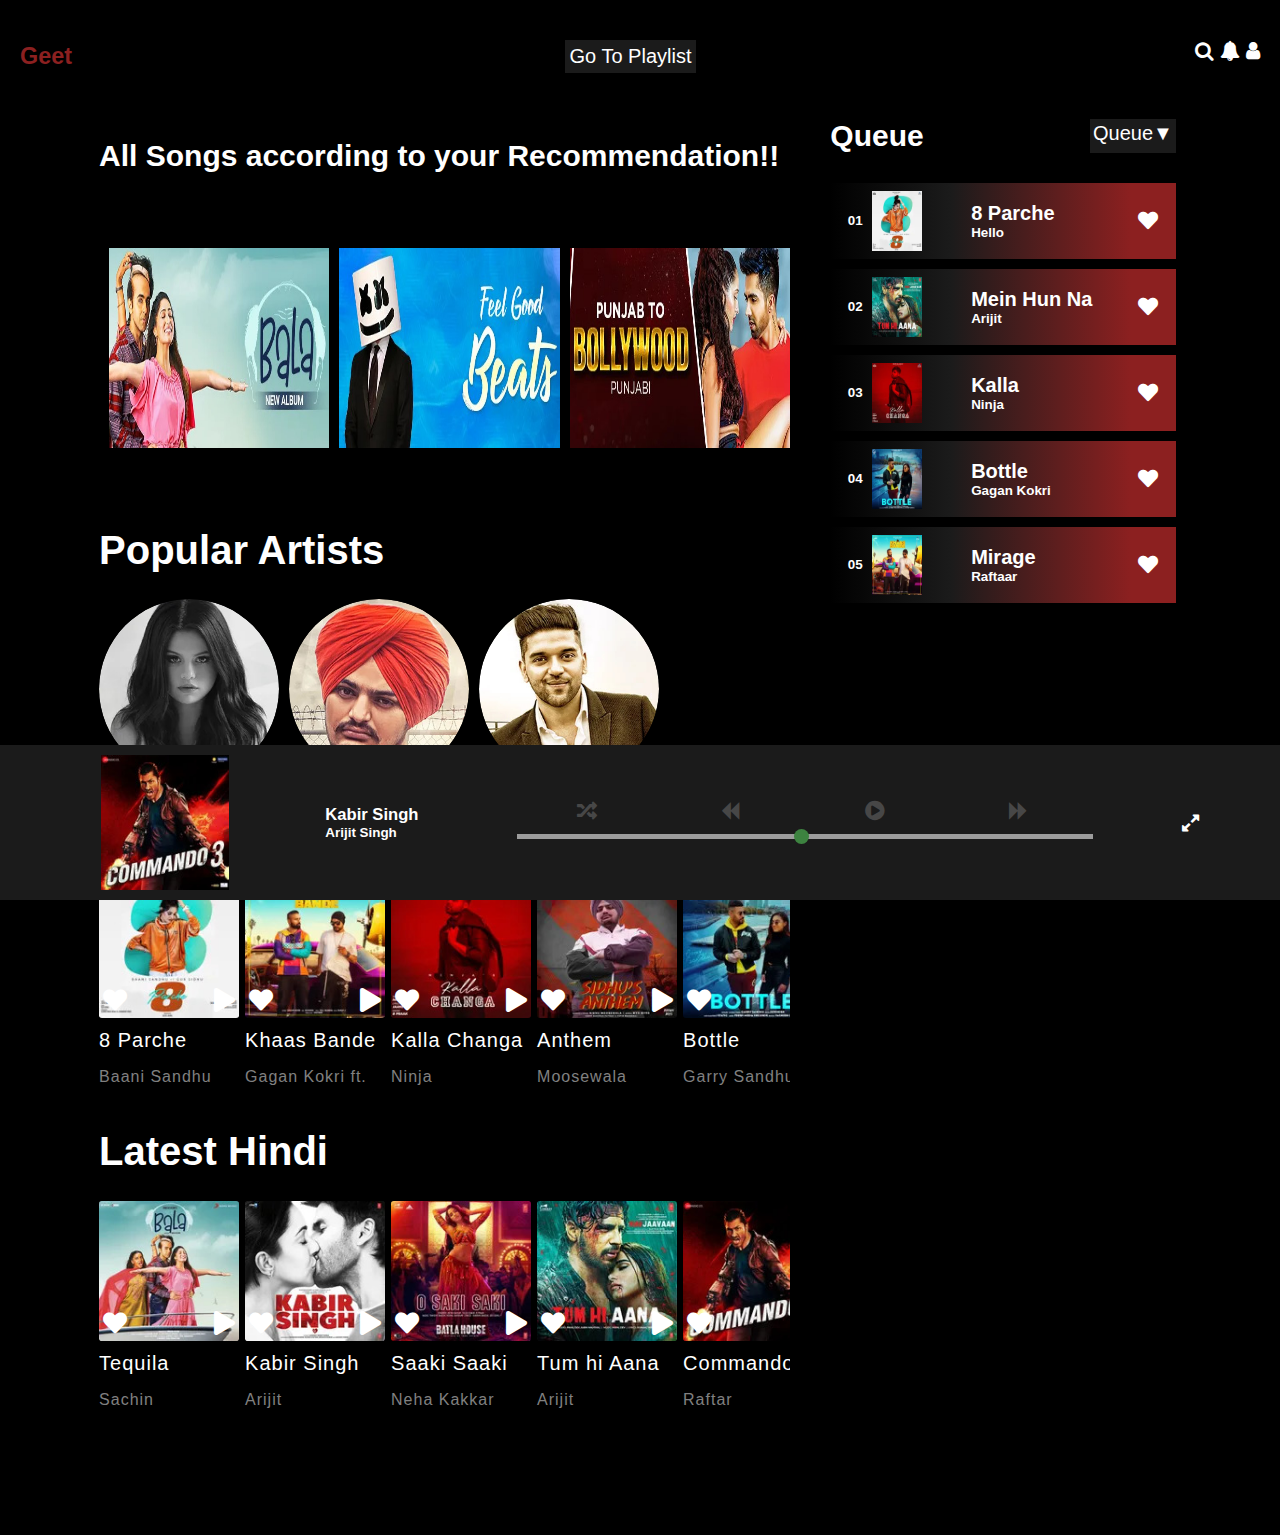
<file: index.html>
<!DOCTYPE html>
<html lang="en">
<head>
    <meta charset="UTF-8">
    <meta name="viewport" content="width=device-width, initial-scale=1.0">
    <link rel="stylesheet" href="https://use.fontawesome.com/releases/v5.8.1/css/all.css">
    <link rel="stylesheet" href="https://cdnjs.cloudflare.com/ajax/libs/font-awesome/4.7.0/css/font-awesome.min.css">
    <link rel="stylesheet" href="./CSS/style1.css">
    <meta http-equiv="X-UA-Compatible" content="ie=edge">
    <title>Document</title>
</head>
<body>


  <nav>
    <div class="left_nav">
        <h3>Geet</h3>
    </div>
    <div class="mid_nav">
       <ul>
         <a href="./playlist.html"><li>Go To Playlist</li></a>
       </ul>
    </div>
    <div class="right_nav">
      <ul>
          <li><i class="fa fa-search" aria-hidden="true"></i></li>
          <li><i class="fa fa-bell"></i></li>
          <li><i class="fa fa-user" aria-hidden="true"></i></li>  
      </ul>
        
    </div>
  </nav>
  
  <section class="main">
    <section class="main_left">
        <h2>All Songs according to your Recommendation!!</h2>
      <div class="latest-release">
        <div class="latest-release-img">
          <img src="./images/ezgif.com-webp-to-jpg (14).jpg" alt="Latest">
        </div>
        <div class="latest-release-img">
            <img src="./images/ezgif.com-webp-to-jpg (15).jpg" alt="Latest">
        </div>
        <div class="latest-release-img">
            <img src="./images/ezgif.com-webp-to-jpg (4).jpg" alt="Latest">
        </div>
      </div>
      <header>
          <h1 class="heading">Popular Artists</h1>
        </header>
      <div class="song_types">
          
        <div class="song_types1">
            <img src="./images/ezgif.com-webp-to-jpg (16).jpg" alt="Gurdas Mann">
        </div>
        <div class="song_types1">
            <img src="./images/ezgif.com-webp-to-jpg (21).jpg" alt="Gurdas Mann">
          </div>
          <div class="song_types1">
              <img src="./images/ezgif.com-webp-to-jpg (7).jpg" alt="Gurdas Mann">
            </div>
            <!-- <div class="song_types1">
                <img src="./images/ezgif.com-webp-to-jpg (5).jpg" alt="Gurdas Mann">
              </div> -->
              
      </div>
        <div class="wrapper p10 ">
            <header>
              <h1 class="heading">Latest Punjabi</h1>
            </header>
            <div class="container">
              <div class="container-box">
                <!-- img -->
                <div class="container-box-img">
                  <img src="./images/ezgif.com-webp-to-jpg (3).jpg" alt="playlists">
                </div>
                <!-- container-like-btns -->
                <div class="container-box-controls">
                  <i class="fas fa-heart"></i>
                  <i class="fas fa-play"></i>
                </div>
                <div class="container-box-info">
                  <h1>8 Parche</h1>
                  <p>Baani Sandhu</p>
                </div>
              </div>
              <div class="container-box">
                <!-- img -->
                <div class="container-box-img">
                  <img src="./images/ezgif.com-webp-to-jpg (8).jpg" alt="playlists">
                </div>
                <!-- container-like-btns -->
                <div class="container-box-controls">
                  <i class="fas fa-heart"></i>
                  <i class="fas fa-play"></i>
                </div>
                <div class="container-box-info">
                  <h1>Khaas Bande</h1>
                  <p>Gagan Kokri ft.</p>
                </div>
              </div>
              <div class="container-box">
                <!-- img -->
                <div class="container-box-img">
                  <img src="./images/ezgif.com-webp-to-jpg (9).jpg" alt="playlists">
                </div>
                <!-- container-like-btns -->
                <div class="container-box-controls">
                  <i class="fas fa-heart"></i>
                  <i class="fas fa-play"></i>
                </div>
                <div class="container-box-info">
                  <h1>
                    Kalla Changa</h1>
                  <p>Ninja</p>
                </div>
              </div>
              <div class="container-box">
                <!-- img -->
                <div class="container-box-img">
                  <img src="./images/ezgif.com-webp-to-jpg (1).jpg" alt="playlists">
                </div>
                <!-- container-like-btns -->
                <div class="container-box-controls">
                  <i class="fas fa-heart"></i>
                  <i class="fas fa-play"></i>
                </div>
                <div class="container-box-info">
                  <h1>
                  Anthem</h1>
                  <p>Moosewala </p>
                </div>
              </div>
              <div class="container-box">
                <!-- img -->
                <div class="container-box-img">
                  <img src="./images/ezgif.com-webp-to-jpg.jpg" alt="playlists">
                </div>
                <!-- container-like-btns -->
                <div class="container-box-controls">
                  <i class="fas fa-heart"></i>
                  <i class="fas fa-play"></i>
                </div>
                <div class="container-box-info">
                  <h1>Bottle</h1>
                  <p>Garry Sandhu</p>
                </div>
              </div>
            </div>
          </div>
          <div class="wrapper p10 ">
              <header>
                <h1 class="heading">Latest Hindi</h1>
              </header>
              <div class="container">
                <div class="container-box">
                  <!-- img -->
                  <div class="container-box-img">
                    <img src="./images/ezgif-1-2b419cae3bd5.jpg" alt="playlists">
                  </div>
                  <!-- container-like-btns -->
                  <div class="container-box-controls">
                    <i class="fas fa-heart"></i>
                    <i class="fas fa-play"></i>
                  </div>
                  <div class="container-box-info">
                    <h1>Tequila</h1>
                    <p>Sachin</p>
                  </div>
                </div>
                <div class="container-box">
                  <!-- img -->
                  <div class="container-box-img">
                    <img src="./images/ezgif.com-webp-to-jpg (13).jpg" alt="playlists">
                  </div>
                  <!-- container-like-btns -->
                  <div class="container-box-controls">
                    <i class="fas fa-heart"></i>
                    <i class="fas fa-play"></i>
                  </div>
                  <div class="container-box-info">
                    <h1>Kabir Singh</h1>
                    <p>Arijit</p>
                  </div>
                </div>
                <div class="container-box">
                  <!-- img -->
                  <div class="container-box-img">
                    <img src="./images/ezgif.com-webp-to-jpg (12).jpg" alt="playlists">
                  </div>
                  <!-- container-like-btns -->
                  <div class="container-box-controls">
                    <i class="fas fa-heart"></i>
                    <i class="fas fa-play"></i>
                  </div>
                  <div class="container-box-info">
                    <h1>
                      Saaki Saaki</h1>
                    <p>Neha Kakkar</p>
                  </div>
                </div>
                <div class="container-box">
                  <!-- img -->
                  <div class="container-box-img">
                    <img src="./images/ezgif.com-webp-to-jpg (2).jpg" alt="playlists">
                  </div>
                  <!-- container-like-btns -->
                  <div class="container-box-controls">
                    <i class="fas fa-heart"></i>
                    <i class="fas fa-play"></i>
                  </div>
                  <div class="container-box-info">
                    <h1>
                      Tum hi Aana</h1>
                    <p>Arijit</p>
                  </div>
                </div>
                <div class="container-box">
                  <!-- img -->
                  <div class="container-box-img">
                    <img src="./images/ezgif.com-webp-to-jpg (11).jpg" alt="playlists">
                  </div>
                  <!-- container-like-btns -->
                  <div class="container-box-controls">
                    <i class="fas fa-heart"></i>
                    <i class="fas fa-play"></i>
                  </div>
                  <div class="container-box-info">
                    <h1>Commando 3</h1>
                    <p>Raftar</p>
                  </div>
                </div>
              </div>
            </div>
    </section>
  <aside class="main-right">
      <header>
        <h2>Queue</h2>
        <div class="main-right-header-right">
          Queue&#9660;
          <div class="main-right-header-right-dropdown">
            <ul>
                <li>Playlist</li>
            </ul>
          </div>
        </div>
      </header>
      <div class="main-right-songlist">
         <h6>01</h6>
         <img src="./images/ezgif.com-webp-to-jpg (3).jpg" alt="Song">
         <div class="main-right-songlist-name">
           <ul>
             <h4>
               8 Parche
             </h4>
             <h6>
               Hello
             </h6>
           </ul>
         </div>
         <i class="fas fa-heart"></i>
      </div>
      <div class="main-right-songlist">
          <h6>02</h6>
          <img src="./images/ezgif.com-webp-to-jpg (2).jpg" alt="Song">
          <div class="main-right-songlist-name">
            <ul>
              <h4>
                Mein Hun Na
              </h4>
              <h6>
                Arijit
              </h6>
            </ul>
          </div>
          <i class="fas fa-heart"></i>
       </div>
       <div class="main-right-songlist">
          <h6>03</h6>
          <img src="./images/ezgif.com-webp-to-jpg (9).jpg" alt="Song">
          <div class="main-right-songlist-name">
            <ul>
              <h4>
                Kalla
              </h4>
              <h6>
                Ninja
              </h6>
            </ul>
          </div>
          <i class="fas fa-heart"></i>
       </div>
       <div class="main-right-songlist">
          <h6>04</h6>
          <img src="./images/ezgif.com-webp-to-jpg.jpg" alt="Song">
          <div class="main-right-songlist-name">
            <ul>
              <h4>
                Bottle
              </h4>
              <h6>
                Gagan Kokri
              </h6>
            </ul>
          </div>
          <i class="fas fa-heart"></i>
       </div>
       <div class="main-right-songlist">
          <h6>05</h6>
          <img src="./images/ezgif.com-webp-to-jpg (8).jpg" alt="Song">
          <div class="main-right-songlist-name">
            <ul>
              <h4>
                Mirage
              </h4>
              <h6>
                Raftaar
              </h6>
            </ul>
          </div>
          <i class="fas fa-heart"></i>
       </div>
  </aside>
    </section>
      <section class="bottom-music-player">
            <img src="./images/ezgif.com-webp-to-jpg (11).jpg" alt="Currently Playing">
            <div class="bottom-music-player-name">
                <h5>Kabir Singh</h5>
                <h6>Arijit Singh</h6>
            </div>
           <div class="playlist-controls">
             <div class="playlist-controls-up">
                <i class="fas fa-random"></i>
                <i class="fas fa fa-backward"></i>
                <i class="fas fa-play-circle"></i>
                <i class="fas fa fa-forward"></i>
                
             </div>
             <div class="playlist-controls-bottom">
                <input type="range" min="1" max="100" value="50" class="slider" id="myRange">
              </div>
           </div>
           <div class="enlarge">
              <i class="fa fa-expand" aria-hidden="true"></i>
           </div>
      </section>
    

</body>
</html>
</file>
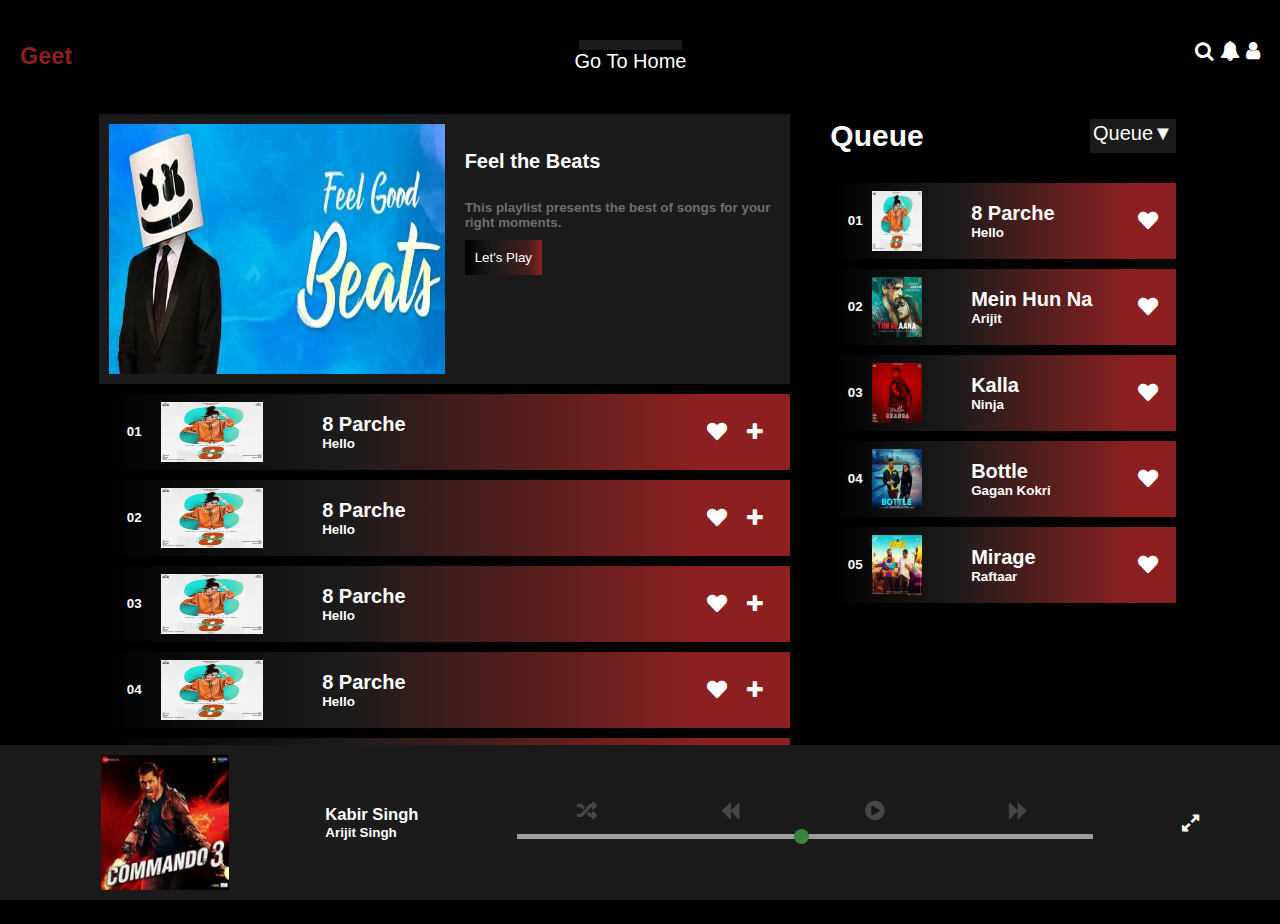
<file: playlist.html>
<!DOCTYPE html>
<html lang="en">
<head>
    <meta charset="UTF-8">
    <meta name="viewport" content="width=device-width, initial-scale=1.0">
    <link rel="stylesheet" href="https://use.fontawesome.com/releases/v5.8.1/css/all.css">
    <link rel="stylesheet" href="https://cdnjs.cloudflare.com/ajax/libs/font-awesome/4.7.0/css/font-awesome.min.css">
    <link rel="stylesheet" href="./CSS/style1.css">
    <meta http-equiv="X-UA-Compatible" content="ie=edge">
    <title>Document</title>
</head>
<body>
        <nav>
                <div class="left_nav">
                    <h3>Geet</h3>
                </div>
                <div class="mid_nav">
                   <ul>
                     <a href="./index.html"><li></li>Go To Home</li></a>
                   </ul>
                </div>
                <div class="right_nav">
                  <ul>
                      <li><i class="fa fa-search" aria-hidden="true"></i></li>
                      <li><i class="fa fa-bell"></i></li>
                      <li><i class="fa fa-user" aria-hidden="true"></i></li>  
                  </ul>
                    
                </div>
              </nav>


              <section class="main">

                    <section class="main_left">
                       <div class="current-playlist">
                            <img src="./images/ezgif.com-webp-to-jpg (15).jpg" alt="Currently Playing">
                            <div class="current-playlist-desc">
                               <h4>Feel the Beats</h4>
                               <h6> This playlist presents the best of songs for your right moments.
                               </h6>
                               <button class="current-playlist-btn">Let's Play</button>
                            </div>
                       </div>
                       <div class="main-right-songlist">
                            <h6>01</h6>
                            <img src="./images/ezgif.com-webp-to-jpg (3).jpg" alt="Song">
                            <div class="main-right-songlist-name">
                              <ul>
                                <h4>
                                  8 Parche
                                </h4>
                                <h6>
                                  Hello
                                </h6>
                              </ul>
                            </div>
                            <i class="fas fa-heart"></i>
                            <i class="fa fa-plus" aria-hidden="true"></i>
                         </div>
                         <div class="main-right-songlist">
                                <h6>02</h6>
                                <img src="./images/ezgif.com-webp-to-jpg (3).jpg" alt="Song">
                                <div class="main-right-songlist-name">
                                  <ul>
                                    <h4>
                                      8 Parche
                                    </h4>
                                    <h6>
                                      Hello
                                    </h6>
                                  </ul>
                                </div>
                                <i class="fas fa-heart"></i>
                                <i class="fa fa-plus" aria-hidden="true"></i>
                             </div>
                             <div class="main-right-songlist">
                                    <h6>03</h6>
                                    <img src="./images/ezgif.com-webp-to-jpg (3).jpg" alt="Song">
                                    <div class="main-right-songlist-name">
                                      <ul>
                                        <h4>
                                          8 Parche
                                        </h4>
                                        <h6>
                                          Hello
                                        </h6>
                                      </ul>
                                    </div>
                                    <i class="fas fa-heart"></i>
                                    <i class="fa fa-plus" aria-hidden="true"></i>
                                 </div>
                                 <div class="main-right-songlist">
                                        <h6>04</h6>
                                        <img src="./images/ezgif.com-webp-to-jpg (3).jpg" alt="Song">
                                        <div class="main-right-songlist-name">
                                          <ul>
                                            <h4>
                                              8 Parche
                                            </h4>
                                            <h6>
                                              Hello
                                            </h6>
                                          </ul>
                                        </div>
                                        <i class="fas fa-heart"></i>
                                        <i class="fa fa-plus" aria-hidden="true"></i>
                                     </div>
                                     <div class="main-right-songlist">
                                            <h6>05</h6>
                                            <img src="./images/ezgif.com-webp-to-jpg (3).jpg" alt="Song">
                                            <div class="main-right-songlist-name">
                                              <ul>
                                                <h4>
                                                  8 Parche
                                                </h4>
                                                <h6>
                                                  Hello
                                                </h6>
                                              </ul>
                                            </div>
                                            <i class="fas fa-heart"></i>
                                            <i class="fa fa-plus" aria-hidden="true"></i>
                                         </div>

                    </section>
                    <aside class="main-right">
                            <header>
                              <h2>Queue</h2>
                              <div class="main-right-header-right">
                                Queue&#9660;
                                <div class="main-right-header-right-dropdown">
                                  <ul>
                                      <li>Playlist</li>
                                  </ul>
                                </div>
                              </div>
                            </header>
                            <div class="main-right-songlist">
                               <h6>01</h6>
                               <img src="./images/ezgif.com-webp-to-jpg (3).jpg" alt="Song">
                               <div class="main-right-songlist-name">
                                 <ul>
                                   <h4>
                                     8 Parche
                                   </h4>
                                   <h6>
                                     Hello
                                   </h6>
                                 </ul>
                               </div>
                               <i class="fas fa-heart"></i>
                            </div>
                            <div class="main-right-songlist">
                                <h6>02</h6>
                                <img src="./images/ezgif.com-webp-to-jpg (2).jpg" alt="Song">
                                <div class="main-right-songlist-name">
                                  <ul>
                                    <h4>
                                      Mein Hun Na
                                    </h4>
                                    <h6>
                                      Arijit
                                    </h6>
                                  </ul>
                                </div>
                                <i class="fas fa-heart"></i>
                             </div>
                             <div class="main-right-songlist">
                                <h6>03</h6>
                                <img src="./images/ezgif.com-webp-to-jpg (9).jpg" alt="Song">
                                <div class="main-right-songlist-name">
                                  <ul>
                                    <h4>
                                      Kalla
                                    </h4>
                                    <h6>
                                      Ninja
                                    </h6>
                                  </ul>
                                </div>
                                <i class="fas fa-heart"></i>
                             </div>
                             <div class="main-right-songlist">
                                <h6>04</h6>
                                <img src="./images/ezgif.com-webp-to-jpg.jpg" alt="Song">
                                <div class="main-right-songlist-name">
                                  <ul>
                                    <h4>
                                      Bottle
                                    </h4>
                                    <h6>
                                      Gagan Kokri
                                    </h6>
                                  </ul>
                                </div>
                                <i class="fas fa-heart"></i>
                             </div>
                             <div class="main-right-songlist">
                                <h6>05</h6>
                                <img src="./images/ezgif.com-webp-to-jpg (8).jpg" alt="Song">
                                <div class="main-right-songlist-name">
                                  <ul>
                                    <h4>
                                      Mirage
                                    </h4>
                                    <h6>
                                      Raftaar
                                    </h6>
                                  </ul>
                                </div>
                                <i class="fas fa-heart"></i>
                             </div>
                        </aside>
              </section>

              <section class="bottom-music-player">
                    <img src="./images/ezgif.com-webp-to-jpg (11).jpg" alt="Currently Playing">
                    <div class="bottom-music-player-name">
                        <h5>Kabir Singh</h5>
                        <h6>Arijit Singh</h6>
                    </div>
                   <div class="playlist-controls">
                     <div class="playlist-controls-up">
                        <i class="fas fa-random"></i>
                        <i class="fas fa fa-backward"></i>
                        <i class="fas fa-play-circle"></i>
                        <i class="fas fa fa-forward"></i>
                        
                     </div>
                     <div class="playlist-controls-bottom">
                        <input type="range" min="1" max="100" value="50" class="slider" id="myRange">
                      </div>
                   </div>
                   <div class="enlarge">
                      <i class="fa fa-expand" aria-hidden="true"></i>
                   </div>
              </section>
</body>
</html>
</file>
<file: CSS/style1.css>
:root {
    --width-set: 140px;
    --text-color : white;
    --text-color-theme: #1b1b1b;
  }
  
  html {
    font-size: 16px;
    font-family: Helvetica;
    color : var(--text-color);
    padding:0;
    margin:0;
  }
  body{
    padding:0 0 60px 0;
    margin:0;
    background-color: black;
}
i{
    cursor : pointer;
}
  a {
    text-decoration: none;
    color:inherit;
  }
  
  ul,ol {
    list-style-type: none;
  }

  img {
    width: 100%;
    height: 100%;
  }
  
nav{
    display: -webkit-box;
    display: -ms-flexbox;
    display: flex;
    max-width: 100%;
    padding: 1rem;
    background-color:black;
    -webkit-box-pack: justify;
        -ms-flex-pack: justify;
            justify-content: space-between;
    color: var(--text-color);
}

.left_nav{
    color: #8c2020;
}
.mid_nav{
    display: -webkit-box;
    display: -ms-flexbox;
    display: flex;
    -webkit-box-pack: left;
        -ms-flex-pack: left;
            justify-content: left;
}
.mid_nav ul{
    display: -webkit-box;
    display: -ms-flexbox;
    display: flex;
}
.mid_nav ul li{
    margin : 0 4px;
    background-color:var(--text-color-theme);
    padding:5px;
}
.right_nav{
    display: -webkit-box;
    display: -ms-flexbox;
    display: flex;
    -webkit-box-pack: justify;
        -ms-flex-pack: justify;
            justify-content: space-between;
}
.right_nav ul{
    display: -webkit-box;
    display: -ms-flexbox;
    display: flex;
}
.right_nav ul li{
    margin-left: 6px;
}
.main{
    padding: 0 5% 50px 5%;
}
.main-left {
    width : 100vw;
}
.main-right{
    display:none;
    padding: 5px;
}
.main-right header h2{
    padding:0;
    margin:0;
}
.main-right header{
    display: -webkit-box;
    display: -ms-flexbox;
    display: flex;
    -webkit-box-pack: justify;
        -ms-flex-pack: justify;
            justify-content: space-between;
    padding-bottom : 20px;
}
.main-right-header-right{
    background-color:var(--text-color-theme);
    padding: 3px;
    position: relative;
    -webkit-transition: 0.5s ease;
    -o-transition: 0.5s ease;
    transition: 0.5s ease;
}
.main-right-header-right-dropdown{
    display: none;
    position: absolute;
    background-color: var(--text-color-theme);
    z-index: 1;
    padding:2px;
    -webkit-transition: 0.5s ease;
    -o-transition: 0.5s ease;
    transition: 0.5s ease;
    top : 103%;
    left : 0;
    width : 80px;
}
.main-right-header-right-dropdown ul{
    padding: 0;
    margin: 2px 0 0 0 ;
}
.main-right-header-right:hover .main-right-header-right-dropdown{
    display: block;
}
.main-right-songlist{
    display: -webkit-box;
    display: -ms-flexbox;
    display: flex;
    height : 60px;
    -webkit-box-align: center;
        -ms-flex-align: center;
            align-items: center;
    -webkit-box-pack: space-evenly;
        -ms-flex-pack: space-evenly;
            justify-content: space-evenly;
    margin-top : 10px;
    background: rgb(0,0,0);
background: -webkit-gradient(linear, left top, right top, from(rgba(0,0,0,1)), color-stop(35%, rgba(27,27,27,1)), color-stop(87%, rgba(140,32,32,1)));
background: -o-linear-gradient(left, rgba(0,0,0,1) 0%, rgba(27,27,27,1) 35%, rgba(140,32,32,1) 87%);
background: linear-gradient(90deg, rgba(0,0,0,1) 0%, rgba(27,27,27,1) 35%, rgba(140,32,32,1) 87%);
    /* background-color: rgb(27, 27, 27); */
    padding: 8px;
}
.main-right-singlist h6{
    padding: 0;
    margin : 0;
    width: 10%;
}
.main-right-songlist img{
    width: 15%;

}
.main-right-songlist-name{
    width: 60%;
}
.main-right-songlist-name ul h4,h6{
    padding:0;
    margin:0;
}
.song_types{
    display: -webkit-box;
    display: -ms-flexbox;
    display: flex;
    height: 150px;
    overflow-x: scroll;
}
.song_types1{
    margin-right: 10px;
    min-width: var(--width-set);
    display: -webkit-box;
    display: -ms-flexbox;
    display: flex;
    -webkit-box-pack: center;
        -ms-flex-pack: center;
            justify-content: center;
    border-radius: 100%;
    -webkit-box-align: end;
        -ms-flex-align: end;
            align-items: flex-end;
}
.song_types1 img{
    border-radius: 50%;
}

.latest-release{
    max-width:100%;
    height : 150px;
    display: -webkit-box;
    display: -ms-flexbox;
    display: flex;
    -webkit-box-align: center;
        -ms-flex-align: center;
            align-items: center;
    -webkit-box-pack: center;
        -ms-flex-pack: center;
            justify-content: center;
    margin-bottom: 30px;
}
.latest-release-img{
    -webkit-box-flex : 100%;
        -ms-flex : 100%;
            flex : 100%;
    max-width: 100%;
    height : 100px;
    margin-left: 10px;
    -webkit-transition: 0.5s ease;
    -o-transition: 0.5s ease;
    transition: 0.5s ease;;
}
.latest-release-img:hover{
    -webkit-transform: scale(1.3);
        -ms-transform: scale(1.3);
            transform: scale(1.3);
}
  .container {
    display: -webkit-box;
    display: -ms-flexbox;
    display: flex;
    /*for scrolling on overflow*/
    overflow-x: scroll;
  
  }
  
  .container-box {
    margin: 0 6px 0 0;
    min-width: var(--width-set);
  }
  
  .container-box-img img {
    border-radius: 2%;
  
  }
  
  .container-box-info h1,
  p {
    font-weight: 400;
    font-size: 1rem;
    letter-spacing: 1px;
  }
  
  .container-box p {
    color: grey;
    font-size: 0.8rem;
  }
  
  .container-box-controls {
    margin-top: -39px;
    display: -webkit-box;
    display: -ms-flexbox;
    display: flex;
    -webkit-box-pack: justify;
        -ms-flex-pack: justify;
            justify-content: space-between;
  }
  
  .container-box-controls i {
    font-size: 1.2rem;
    padding: 4px;
    color: white;
  }
  
.bottom-music-player{
    position : fixed;
    bottom : 0;
    left : 0;
    display: -webkit-box;
    display: -ms-flexbox;
    display: flex;
    width:100vw;
    height: 8vh;
    background-color: var(--text-color-theme);
    padding : 10px;
    -webkit-box-pack: space-evenly;
        -ms-flex-pack: space-evenly;
            justify-content: space-evenly;
    -webkit-box-align: center;
        -ms-flex-align: center;
            align-items: center;
}
.bottom-music-player img{
    width: 15%;
}
.bottom-music-player-name{
    padding:5px;
}
.bottom-music-player-name h5,h6{
    padding:0;
    margin:0;
}
.playlist-controls{
    width:45%;
    color: #474747;
}
.playlist-controls-up{
    display: -webkit-box;
    display: -ms-flexbox;
    display: flex;
    -ms-flex-pack: distribute;
        justify-content: space-around;
    -webkit-box-align: center;
        -ms-flex-align: center;
            align-items: center;
}
.enlarge{
    display: -webkit-box;
    display: -ms-flexbox;
    display: flex;
    -webkit-box-align: center;
        -ms-flex-align: center;
            align-items: center;
    -webkit-box-pack: center;
        -ms-flex-pack: center;
            justify-content: center;
}
.slider {
    -webkit-appearance: none;
    width: 100%;
    height: 5px;
    background: #d3d3d3;
    outline: none;
    opacity: 0.7;
    -webkit-transition: .2s;
    -webkit-transition: opacity .2s;
    -o-transition: opacity .2s;
    transition: opacity .2s;
  }
  
  .slider:hover {
    opacity: 1;
  }
  
  .slider::-webkit-slider-thumb {
    -webkit-appearance: none;
    appearance: none;
    width: 15px;
    height: 15px;
    background: #4CAF50;
    border-radius : 15px;
    cursor: pointer;
  }
  
.current-playlist{
    display: -webkit-box;
    display: -ms-flexbox;
    display: flex;
    max-width:100%;
    height : 150px;
    padding:10px;
    background-color: var(--text-color-theme);
}
.current-playlist img{
    width: 50%;
}
.current-playlist-desc{
    margin-left: 20px ;
}
.current-playlist-desc h6{
    color: rgb(112, 108, 108);
}
.current-playlist-btn{
    margin-top : 10px;
    color : white;
    outline : none;
    border : none;
    padding:10px;
    cursor: pointer;
    background: rgb(0,0,0);
    background: -webkit-gradient(linear, left top, right top, from(rgba(0,0,0,1)), color-stop(35%, rgba(27,27,27,1)), color-stop(82%, rgba(69,29,29,1)), to(rgba(140,32,32,1)));
    background: -o-linear-gradient(left, rgba(0,0,0,1) 0%, rgba(27,27,27,1) 35%, rgba(69,29,29,1) 82%, rgba(140,32,32,1) 100%);
    background: linear-gradient(90deg, rgba(0,0,0,1) 0%, rgba(27,27,27,1) 35%, rgba(69,29,29,1) 82%, rgba(140,32,32,1) 100%);
}

  /*media queries*/
  @media screen and (min-width:992px) {
     html {
      font-size: 18px;
    }
   .main-right {
    display: block;
    width: 30%;
  }
  .main_left{
      width:60%;
  }
  .latest-release{
        
    height : 300px;
}
.latest-release-img{
    height : 200px;
}
  .song_types{
    height: 180px;
}
.song_types1{
    display: -webkit-box;
    display: -ms-flexbox;
    display: flex;
    height: 180px;
    overflow-x: hidden;
}
.bottom-music-player{
    height:15vh;
}
.bottom-music-player img{
    width: 10%;
}
.current-playlist{
    height : 250px;
  }
  }
  @media screen and (min-width:1024px) {
     html {
      font-size: 20px;
    }
    .song_types{
        overflow: hidden;
    }
    .container{
        overflow: hidden;
    }
    .latest-release{
        
        height : 300px;
    }
    .latest-release-img{
        height : 200px;
    }
     .main{
        display: -webkit-box;
        display: -ms-flexbox;
        display: flex;
        -webkit-box-pack: space-evenly;
            -ms-flex-pack: space-evenly;
                justify-content: space-evenly;
     }
     .main_left{
         width:60%
     }
     .main-right {
        display: block;
        width: 30%;
      }
      .song_types1{
        display: -webkit-box;
        display: -ms-flexbox;
        display: flex;
        height: 180px;
        overflow-x: hidden;
    }
    .bottom-music-player{
        height:15vh;
    }
    .container{
        overflow: hidden;
    }
    .bottom-music-player img{
        width: 10%;
    }
    .current-playlist{
        height : 250px;
      }
      
  }
</file>
